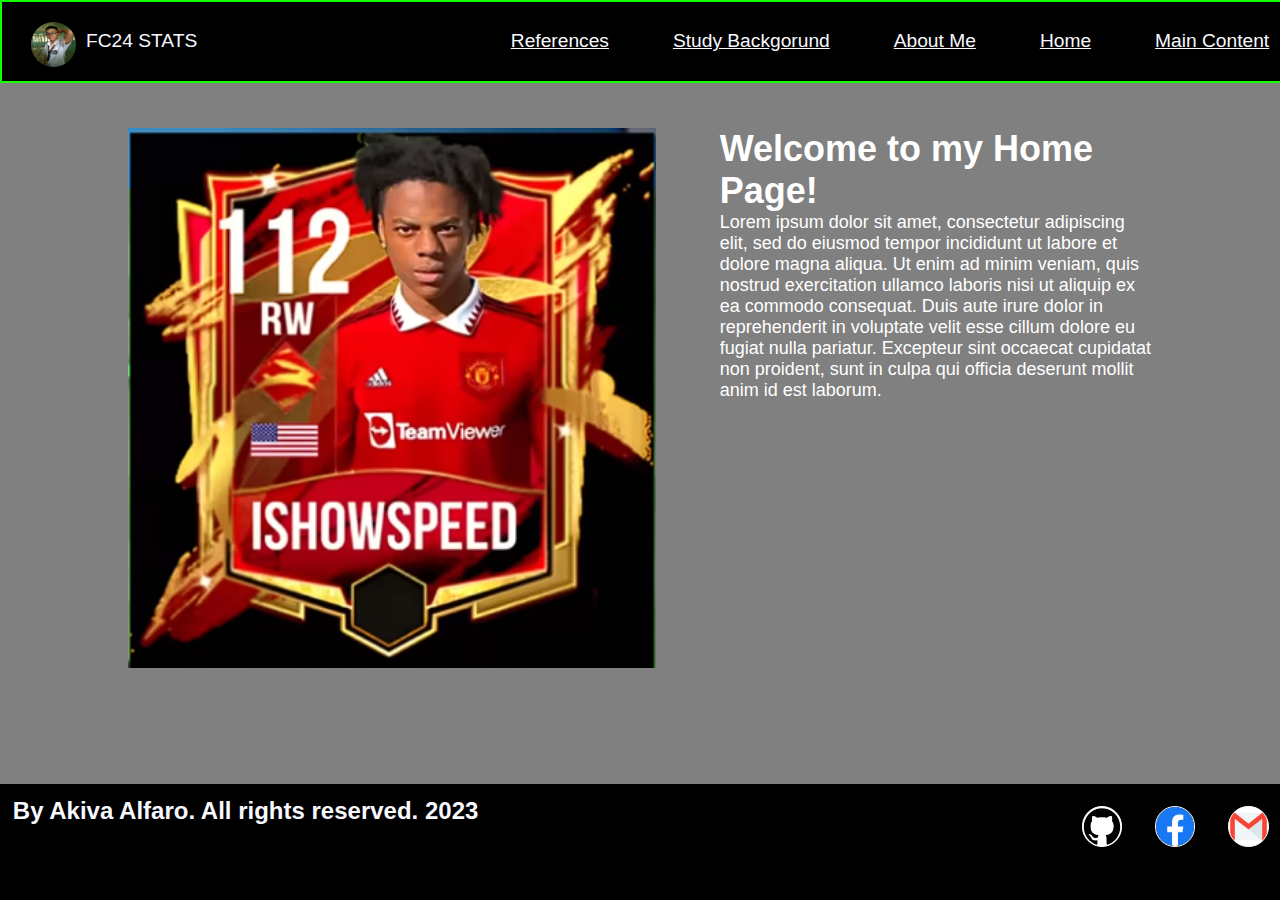
<file: index.html>
<!DOCTYPE html>
<html lang="en">
<head>
    <meta charset="UTF-8">
    <meta name="viewport" content="width=device-width, initial-scale=1.0">
    <title>FC24 Dataset</title>
    <link rel="icon" type="image/x-icon" href="images/fc24.ico">
    <link rel="stylesheet" href="css/css/style.css">
</head>
<body>
    <div class="navbar">
        <!--Navbar starts-->        
        <div class="logo">
            <img src="images/smth.jpg" class="rounded">
        </div>
        <div class="title">FC24 STATS</div>
        <div class="pages">
            <a href="page2.html" target="_self">Main Content</a>
        </div>
        <div class="pages">
            <a href="index.html" target="_self">Home</a>
        </div>
        <div class="pages">
            <a href="page3.html" target="_self">About Me</a>
        </div>
        <div class="pages">
            <a href="page4.html" target="_self">Study Backgorund</a>
        </div>
        <div class="pages">
            <a href="page5.html" target="_self">References</a>
        </div>
    </div>
        <!--Navbar ends-->
        <!--Body starts-->
    <div class="body">
        <div class="bannerimg">
            <img src="images/speed.png" alt>
        </div>
            <div class="bannerpara">
        <h1>Welcome to my Home Page!</h1>
        <p>Lorem ipsum dolor sit amet, consectetur adipiscing elit, sed do eiusmod tempor incididunt ut labore et dolore magna aliqua. Ut enim ad minim veniam, 
        quis nostrud exercitation ullamco laboris nisi ut aliquip ex ea commodo consequat. Duis aute irure dolor in reprehenderit in voluptate velit esse 
        cillum dolore eu fugiat nulla pariatur. Excepteur sint occaecat cupidatat non proident, sunt in culpa qui officia deserunt mollit anim id est laborum.
        </p><br>
        </div>
    </div>
    <!--Body ends-->
    <!--Footer starts-->
    <div class="footer">    
        <div class="copyright"><h2>By Akiva Alfaro. All rights reserved. 2023</h2></div>
        <div class="contactdetails">
            <div class="socials"><a href="page3.html"><img src="images/email logo.png"></a></div>
            <div class="socials"><a href="https://www.facebook.com/akiva.alfaro"><img src="images/fb.png"></div>
            <div class="socials"><a href="https://github.com/AkivaAlfaro"><img src="images/github.png"></div>
        </div>
    </div>
    <!--Footer ends-->
</body>
</html>
</file>
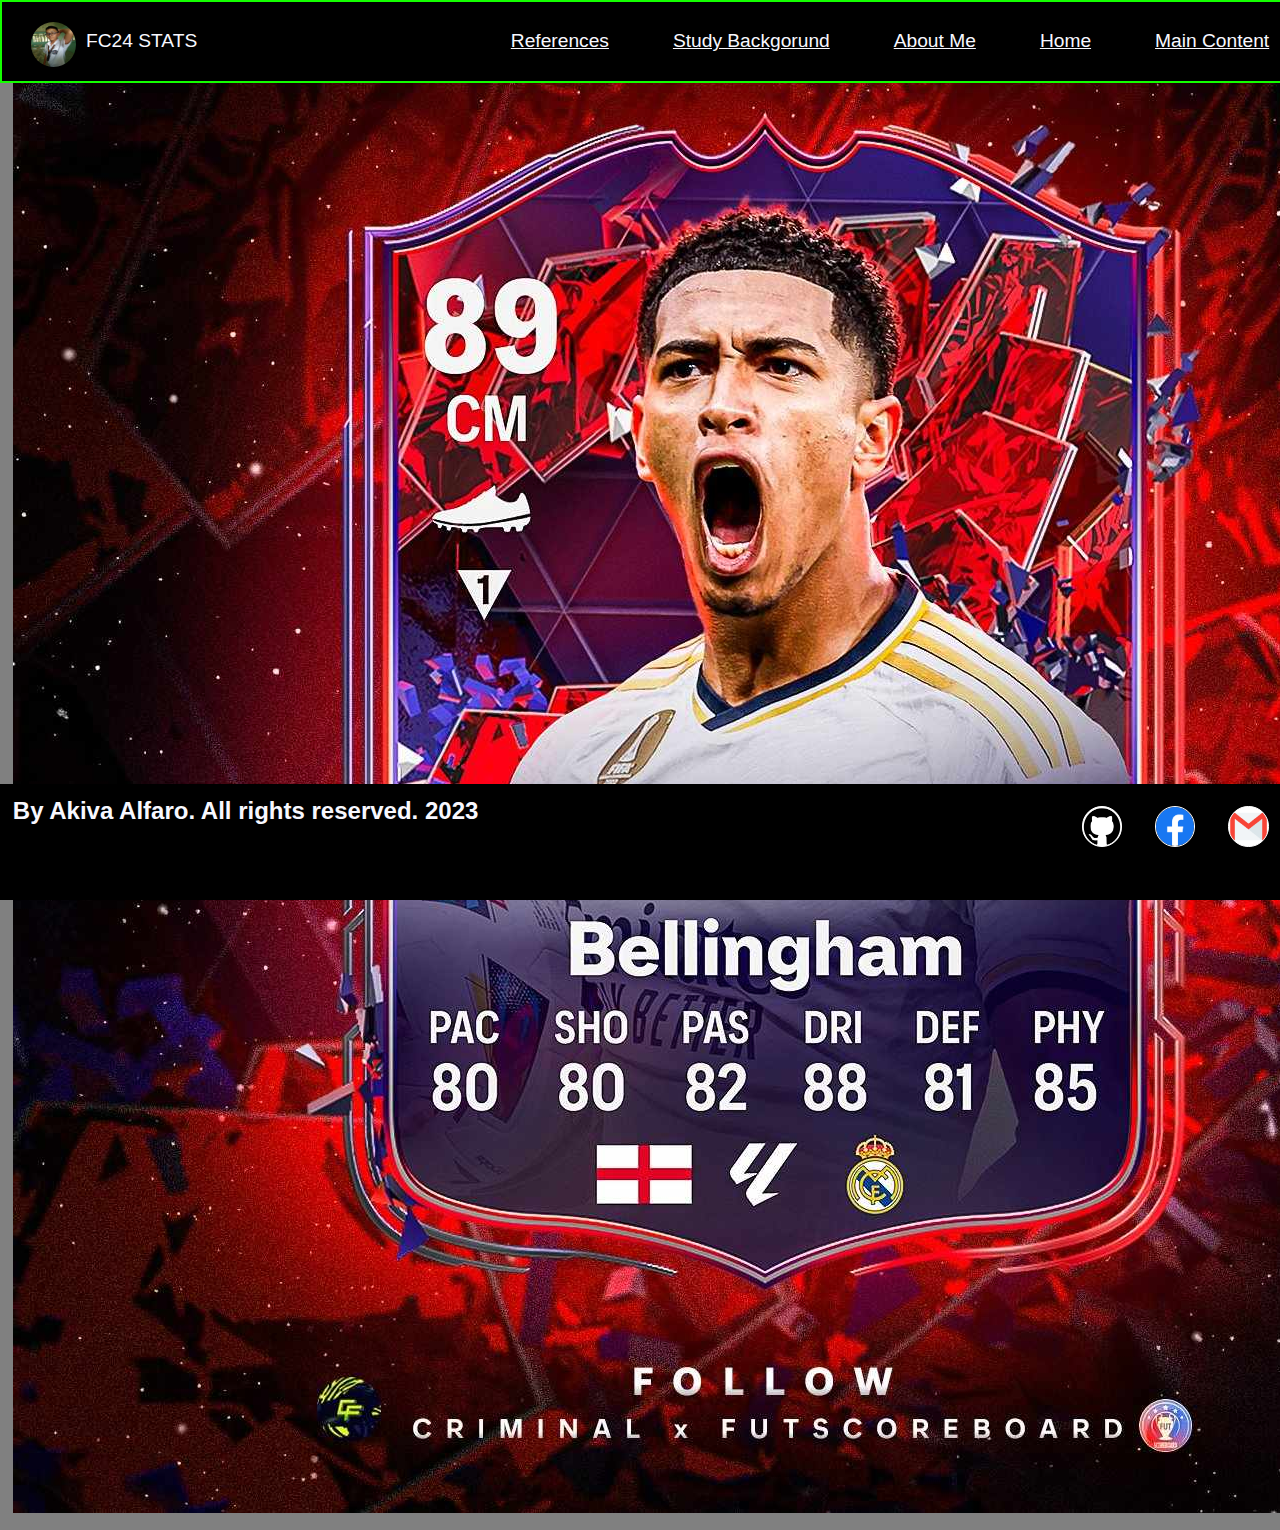
<file: page3.html>
<!DOCTYPE html>
<html lang="en">
<head>
    <meta charset="UTF-8">
    <meta name="viewport" content="width=device-width, initial-scale=1.0">
    <title>FC24 Dataset</title>
    <link rel="icon" type="image/x-icon" href="images/fc24.ico">
    <link rel="stylesheet" href="css/css/style.css">
</head>
<body>
    <div class="navbar">
        <!--Navbar starts-->        
        <div class="logo">
            <img src="images/smth.jpg" class="rounded">
        </div>
        <div class="title">FC24 STATS</div>
        <div class="pages">
            <a href="page2.html" target="_self">Main Content</a>
        </div>
        <div class="pages">
            <a href="index.html" target="_self">Home</a>
        </div>
        <div class="pages">
            <a href="page3.html" target="_self">About Me</a>
        </div>
        <div class="pages">
            <a href="page4.html" target="_self">Study Backgorund</a>
        </div>
        <div class="pages">
            <a href="page5.html" target="_self">References</a>
        </div>
    </div>
    <!--Navbar ends-->
    <!--About Me starts-->
    <div class="aboutme">
        <div class="aboutimg">
            <div>
                <img src="images/bellingham.jpg" title="I'm So Nice One">
            </div>
        </div>
        <div class="interests">
        <h1>Curriculum vitae(title is a work in progress)</h1><br>
        <h2>Akiva Yezhua Vynzae M. Alfaro</h2><br>
        <h3>About Me:</h3>
        <p>I am a dedicated and highly motivated Pisay scholar with a strong passion for Science, Home Economics, and Engineering. Over the years, I have gained more and more knowledge
            in my field, and I am committed to continuous learning and self-improvement.
        </p><br>
        <h3>Contact Information:</h3><br>
        <ol>
            <li>Name: AKiva Yezhua Vynzae M. Alfaro</li>
            <li>Age: 14</li>
            <li>Date/Place of Birth: October 27, 2008, Davao del Sur, Davao City</li>
            <li>Address: San Gabriel Village, Davao City</li>
        </ol><br>
        <h3>Education:</h3><br>
        <p>Before entering Pisay, I studied for six years in SDGCA.</p><br>
        <h3>Skills:</h3><br>
        <ol>
            <li>Contribution to the Team/Ambag</li>
            <li>Wise Spending</li>
            <li>Productiveness</li>
            <li>Time Management</li>
        </ol><br>
        <h3>Contests Participated and Awards:</h3><br>
        <ol>
            <li>Ani-Arts Festival: Singing Duo: Student and Parent/Php 1,000</li>
            <li>Spoken Word Poetry/2nd Place</li>
            <li>Story Telling/2nd Place</li>
        </ol><br>
        <h3>Hobbies and Interests:</h3>
        <ol>
            <li>Practicing football</li>
            <li>Playing chess</li>
            <li>Practicing and playing ping pong</li>
            <li>Playing video games</li>
            <li>Eating, watching socmed, and sleeping</li>
        </ol>

        </div>
    </div>
    <!--About Me ends-->
    <!--Footer starts-->
    <div class="footer">    
        <div class="copyright"><h2>By Akiva Alfaro. All rights reserved. 2023</h2></div>
        <div class="contactdetails">
            <div class="socials"><a href="page3.html"><img src="images/email logo.png"></a></div>
            <div class="socials"><a href="https://www.facebook.com/akiva.alfaro"><img src="images/fb.png"></div>
            <div class="socials"><a href="https://github.com/AkivaAlfaro"><img src="images/github.png"></div>
        </div>
    </div>
    <!--Footer ends-->
</body>
</html>
</file>
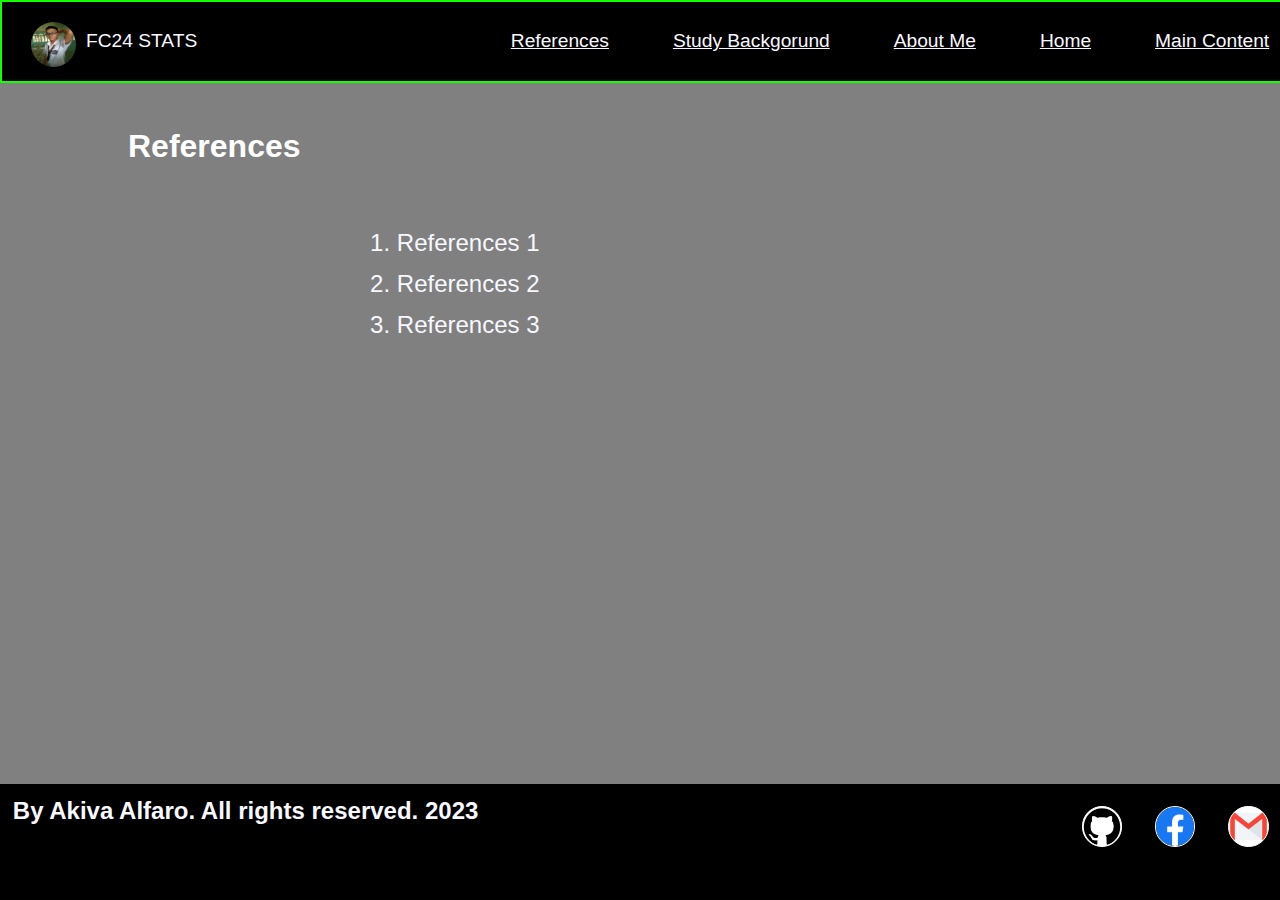
<file: page5.html>
<!DOCTYPE html>
<html lang="en">
<head>
    <meta charset="UTF-8">
    <meta name="viewport" content="width=device-width, initial-scale=1.0">
    <title>References</title>
    <link rel="icon" type="image/x-icon" href="images/fc24.ico">
    <link rel="stylesheet" href="css/css/style.css">
</head>
<body>
    <div class="navbar">
        <!--Navbar starts-->        
        <div class="logo">
            <img src="images/smth.jpg" class="rounded">
        </div>
        <div class="title">FC24 STATS</div>
        <div class="pages">
            <a href="page2.html" target="_self">Main Content</a>
        </div>
        <div class="pages">
            <a href="index.html" target="_self">Home</a>
        </div>
        <div class="pages">
            <a href="page3.html" target="_self">About Me</a>
        </div>
        <div class="pages">
            <a href="page4.html" target="_self">Study Backgorund</a>
        </div>
        <div class="pages">
            <a href="page5.html" target="_self">References</a>
        </div>
    </div>
    <!--Navbar ends-->
    <!--References starts-->
    <div class="referencesbody">
        <div class="referenceheading">
            <h1>References</h1>
        </div>
        <div class="references">
            <ol>
                <li>References 1</li>
                <li>References 2</li>
                <li>References 3</li>
            </ol>
        </div>
    </div>
    <!--References ends-->
    <!--Footer starts-->
    <div class="footer">    
        <div class="copyright"><h2>By Akiva Alfaro. All rights reserved. 2023</h2></div>
        <div class="contactdetails">
            <div class="socials"><a href="page3.html"><img src="images/email logo.png"></a></div>
            <div class="socials"><a href="https://www.facebook.com/akiva.alfaro"><img src="images/fb.png"></div>
            <div class="socials"><a href="https://github.com/AkivaAlfaro"><img src="images/github.png"></div>
        </div>
    </div>
    <!--Footer ends-->
</body>
</html>
</file>
<file: css/css/style.css>
@import url('https://fonts.googleapis.com/css2?family=Racing+Sans+One&display=swap');
*{
    padding: 0px; margin:0;
    color: ghostwhite;
    font-family: Impact, Haettenschweiler, 'Arial Narrow Bold', sans-serif;
}
body{
    background-color: gray;
}

/*Navbar starts*/

.navbar{
    position: fixed;
    left: 0;
    top:0;
    width: 100vw;
    height: 4.5vh;
    padding: 1.5vw;
    border: 2px solid #14ff00;
    text-align: center;
    background-color: black;
}
.logo, .title, .pages{
    display: inline-block;
}
.logo img{
    border: 1px solid black;
    height: 3.5vw;
    width: 3.5vw;
    border-radius: 50%;
}
.pages{
    margin: 2.5vw;
    margin-top: 1vh;
    float: right;
    text-decoration: none;
    font-size: larger;
}
.logo, .title{
    float: left;
    margin-left: 1vh;
}
.title{
    margin-top: 1vh;
    font-size: larger;
}
.pages a:hover{
    padding: 3px 8px 3px 8px;
    border: 1px solid white;
    background-color:#14ff00;
    color: white;
    transition: 0.3s;
    
}

/*Navbar ends*/

/*Footer starts*/
.footer{
    position: fixed;
    left: 0;
    bottom: 0;
    width: 100vw;
    height: 10vh;
    padding: 1vw;
    text-align: center;
    background-color: black;
}
.copyright{
    float: left;
}
.socials a img{
    margin-bottom: auto;
    margin: 1vh;
    background-color: white;
    border: 0.05vw solid white;
    width: 3vw;
    height: 3vw;
    border-radius: 50%;
}
.socials{
    float: right;
    margin-right: 15px;
}
.copyright, .socials{
    display: inline-flex;
}
/*Footer ends*/

/*Home starts*/
body{
    background-color: gray;
}
h1, p{
    color: white;
}
.body{
    display: flex;
    margin: 10vw;
    text-align: left;
}
.bannerimg img{
    height: 60vh;
    width: auto;
}
.bannerpara{
    float: right;
    margin-left: 5vw;
    font-size: large; 
}
/*Home ends*/
/*About Me starts*/
.aboutme{
    display:flex;
    margin:1vw;
    text-align: left;
}
.aboutimg img{
    width: auto;
    height: auto;
}
.interests{
    float:right;
    margin-left: 3vw;
}
/*About Me ends*/
/*References starts*/
.referencesbody{
    margin:10vw;
    text-align: left;
}
.referenceheading h1{
    font-size: 2.5vw;
    font-family: 'Segoe UI', Tahoma, Geneva, Verdana, sans-serif;
}
.references{
    margin-top: 5vw;
    margin-left: 20vw;
}
.references ol li{
    font-family: 'Trebuchet MS', 'Lucida Sans Unicode', 'Lucida Grande', 'Lucida Sans', Arial, sans-serif;
    font-size: x-large;
    margin: 1vw;
}
/*References ends*/
</file>
